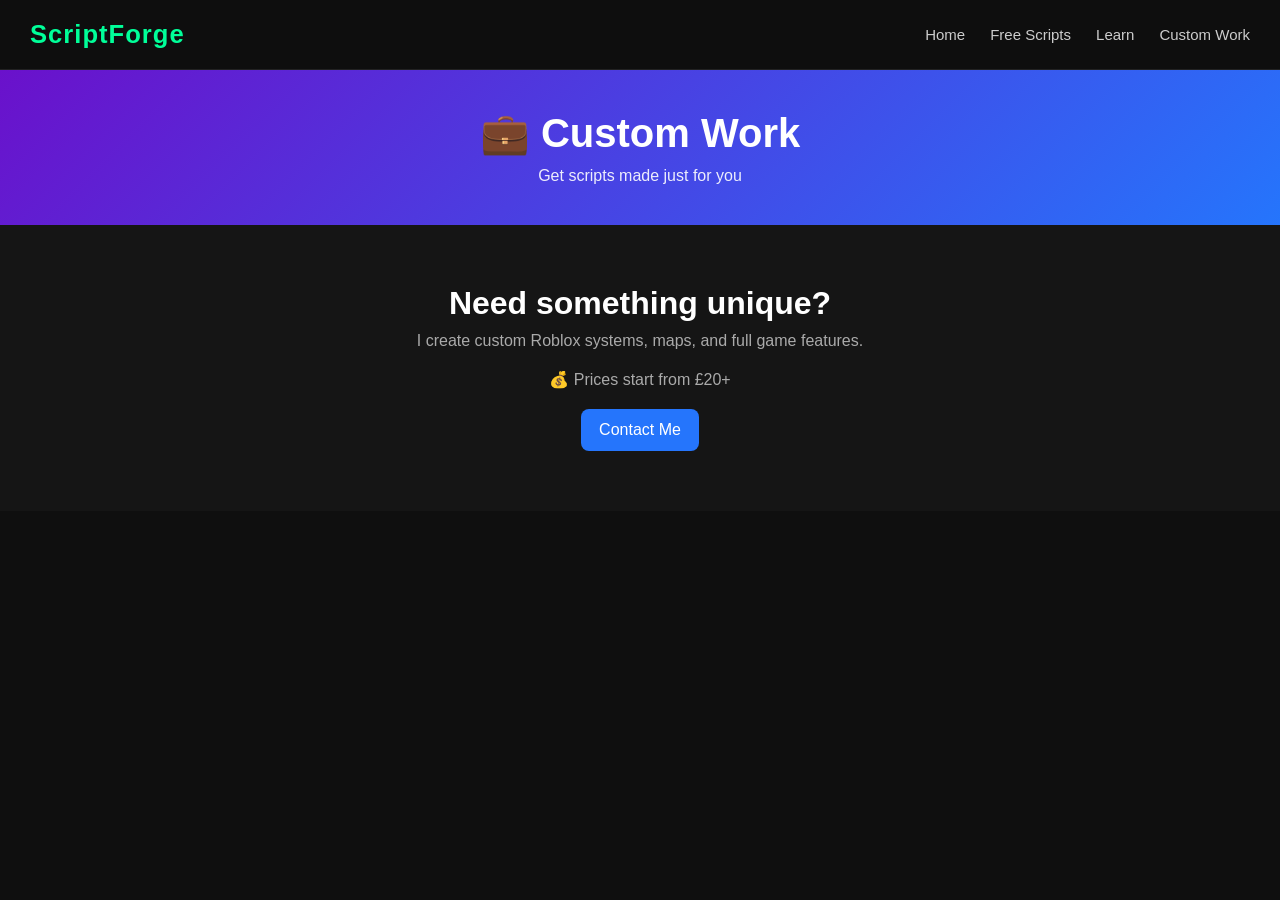
<file: custom.html>
<!DOCTYPE html>
<html lang="en">
<head>
  <meta charset="UTF-8">
  <title>Custom Work - ScriptForge</title>
  <link rel="stylesheet" href="style.css">
</head>

<body>

<nav class="navbar">
  <h2>ScriptForge</h2>
  <div>
    <a href="index.html">Home</a>
    <a href="free.html">Free Scripts</a>
    <a href="learn.html">Learn</a>
    <a href="custom.html">Custom Work</a>
  </div>
</nav>

<header>
  <h1>💼 Custom Work</h1>
  <p>Get scripts made just for you</p>
</header>

<section class="hero">
  <h2>Need something unique?</h2>
  <p>I create custom Roblox systems, maps, and full game features.</p>

  <p>💰 Prices start from £20+</p>

  <button>Contact Me</button>
</section>

</body>
</html>
</file>
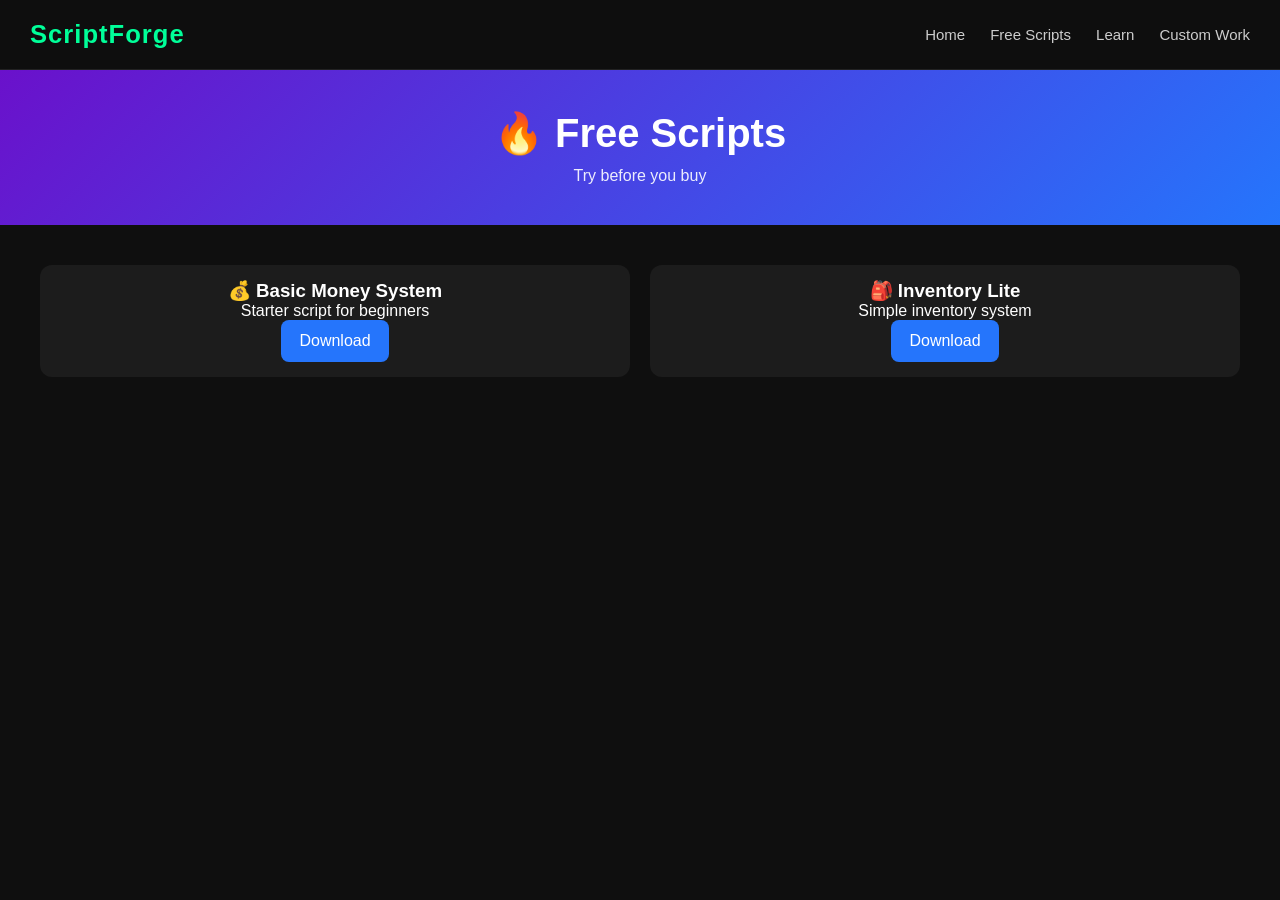
<file: free.html>
<!DOCTYPE html>
<html lang="en">
<head>
  <meta charset="UTF-8">
  <title>Free Scripts - ScriptForge</title>
  <link rel="stylesheet" href="style.css">
</head>

<body>

<nav class="navbar">
  <h2>ScriptForge</h2>
  <div>
    <a href="index.html">Home</a>
    <a href="free.html">Free Scripts</a>
    <a href="learn.html">Learn</a>
    <a href="custom.html">Custom Work</a>
  </div>
</nav>

<header>
  <h1>🔥 Free Scripts</h1>
  <p>Try before you buy</p>
</header>

<section class="products">

  <div class="card">
    <h3>💰 Basic Money System</h3>
    <p>Starter script for beginners</p>
    <button>Download</button>
  </div>

  <div class="card">
    <h3>🎒 Inventory Lite</h3>
    <p>Simple inventory system</p>
    <button>Download</button>
  </div>

</section>

</body>
</html>
</file>
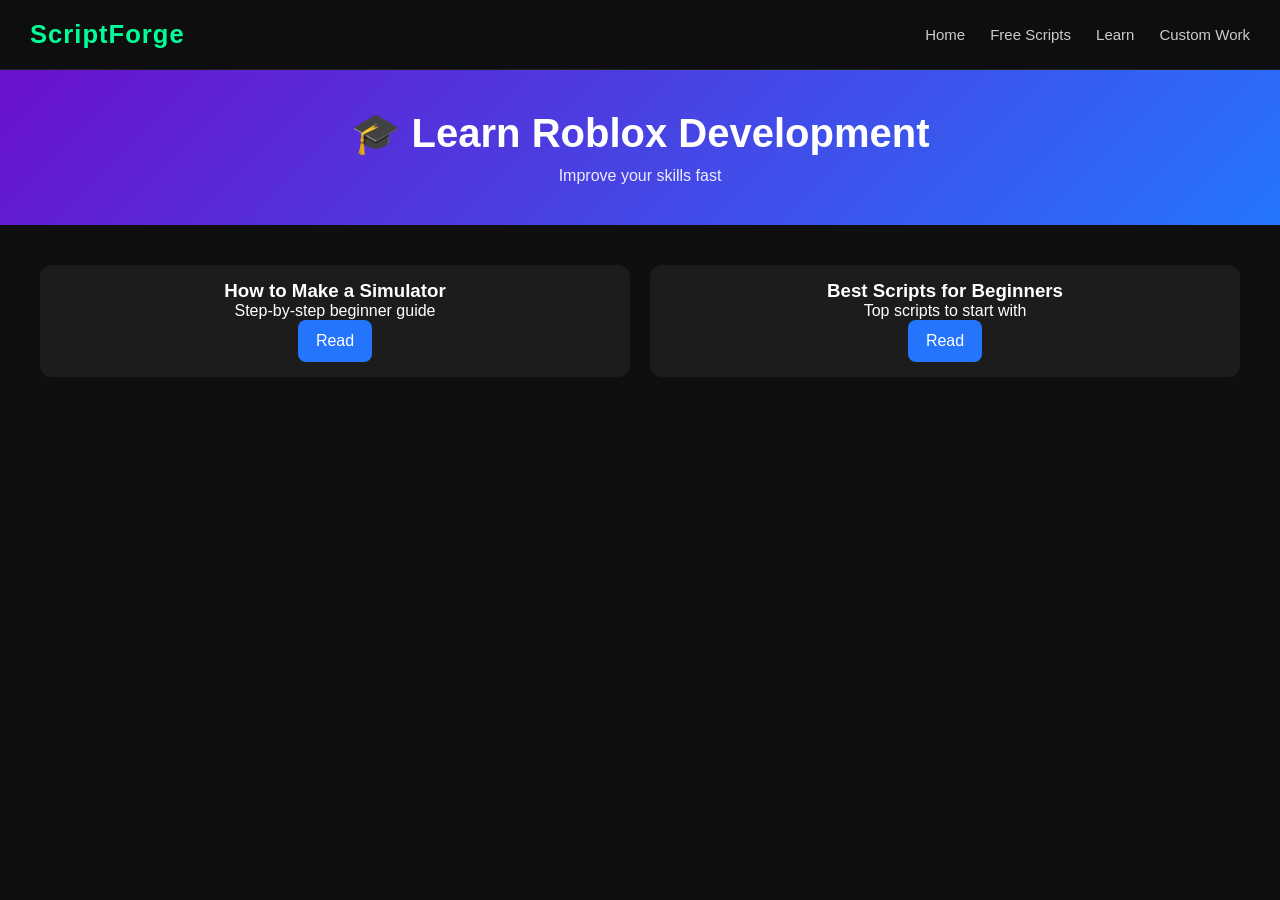
<file: learn.html>
<!DOCTYPE html>
<html lang="en">
<head>
  <meta charset="UTF-8">
  <title>Learn - ScriptForge</title>
  <link rel="stylesheet" href="style.css">
</head>

<body>

<nav class="navbar">
  <h2>ScriptForge</h2>
  <div>
    <a href="index.html">Home</a>
    <a href="free.html">Free Scripts</a>
    <a href="learn.html">Learn</a>
    <a href="custom.html">Custom Work</a>
  </div>
</nav>

<header>
  <h1>🎓 Learn Roblox Development</h1>
  <p>Improve your skills fast</p>
</header>

<section class="products">

  <div class="card">
    <h3>How to Make a Simulator</h3>
    <p>Step-by-step beginner guide</p>
    <button>Read</button>
  </div>

  <div class="card">
    <h3>Best Scripts for Beginners</h3>
    <p>Top scripts to start with</p>
    <button>Read</button>
  </div>

</section>

</body>
</html>
</file>
<file: style.css>
/* RESET */
* {
  margin: 0;
  padding: 0;
  box-sizing: border-box;
  font-family: Arial, sans-serif;
}

body {
  background: #0f0f0f;
  color: white;
  text-align: center;
}

/* NAVBAR */
.navbar {
  display: flex;
  justify-content: space-between;
  align-items: center;
  background: rgba(15, 15, 15, 0.95);
  backdrop-filter: blur(10px);
  padding: 20px 30px;
  border-bottom: 1px solid #222;
  position: sticky;
  top: 0;
  z-index: 1000;
}

.navbar h2 {
  font-size: 1.6rem;
  color: #00ff99;
  letter-spacing: 1px;
}

.navbar div {
  display: flex;
  gap: 25px;
}

.navbar a {
  color: #ccc;
  text-decoration: none;
  font-size: 15px;
  transition: 0.3s;
  position: relative;
}

.navbar a::after {
  content: "";
  position: absolute;
  width: 0%;
  height: 2px;
  background: #00ff99;
  left: 0;
  bottom: -5px;
  transition: 0.3s;
}

.navbar a:hover {
  color: white;
}

.navbar a:hover::after {
  width: 100%;
}

/* HEADER */
header {
  background: linear-gradient(135deg, #6a11cb, #2575fc);
  padding: 40px 20px;
}

header h1 {
  font-size: 2.5rem;
}

header p {
  opacity: 0.9;
  margin-top: 10px;
}

/* HERO */
.hero {
  padding: 60px 20px;
  background: #151515;
}

.hero h2 {
  font-size: 2rem;
  margin-bottom: 10px;
}

.hero p {
  color: #aaa;
  margin-bottom: 20px;
}

/* BUTTON */
button {
  background: #2575fc;
  border: none;
  padding: 12px 18px;
  color: white;
  border-radius: 8px;
  cursor: pointer;
  transition: 0.3s;
  font-size: 1rem;
}

button:hover {
  transform: scale(1.05);
  background: #6a11cb;
}

/* TRUST */
.trust {
  background: #111;
  padding: 15px;
  font-size: 0.9rem;
  color: #aaa;
}

/* PRODUCTS GRID */
.products {
  display: grid;
  grid-template-columns: repeat(auto-fit, minmax(240px, 1fr));
  gap: 20px;
  padding: 40px;
}

/* CARD */
.card {
  background: #1c1c1c;
  padding: 15px;
  border-radius: 12px;
  transition: 0.3s;
  position: relative;
}

.card:hover {
  transform: translateY(-5px);
  box-shadow: 0 10px 25px rgba(0,0,0,0.5);
}

.card img {
  width: 100%;
  height: 160px;
  object-fit: cover;
  border-radius: 10px;
  margin-bottom: 10px;
}

.price {
  color: #00ff99;
  font-size: 1.2rem;
  margin: 10px 0;
}

/* FEATURED */
.featured {
  border: 2px solid #00ff99;
  box-shadow: 0 0 15px rgba(0,255,153,0.2);
}

/* BADGE */
.badge {
  background: #00ff99;
  color: black;
  padding: 4px 8px;
  border-radius: 5px;
  font-size: 0.8rem;
  position: absolute;
  top: 10px;
  right: 10px;
}

/* WHY */
.why {
  padding: 40px 20px;
  background: #151515;
}

/* FOOTER */
footer {
  padding: 20px;
  background: #111;
  color: #777;
  margin-top: 20px;
}

/* BUNDLE */
.bundle {
  background: linear-gradient(135deg, #6a11cb, #2575fc);
  padding: 40px 20px;
  margin-top: 30px;
}

/* SALES POPUP */
.sales-popup {
  position: fixed;
  bottom: 20px;
  left: 20px;
  background: #1c1c1c;
  border: 1px solid #00ff99;
  padding: 12px 18px;
  border-radius: 10px;
  font-size: 14px;
  color: white;
  opacity: 0;
  transform: translateY(20px);
  transition: 0.4s;
  z-index: 999;
  box-shadow: 0 0 15px rgba(0,255,153,0.2);
}

.sales-popup.show {
  opacity: 1;
  transform: translateY(0);
}

/* EMAIL MODAL */
.modal {
  position: fixed;
  top: 0;
  left: 0;
  width: 100%;
  height: 100%;
  background: rgba(0,0,0,0.8);
  display: flex;
  justify-content: center;
  align-items: center;
  z-index: 2000;
}

.hidden {
  display: none;
}

.modal-box {
  background: #1c1c1c;
  padding: 25px;
  border-radius: 12px;
  width: 300px;
}

.modal-box input {
  width: 100%;
  padding: 10px;
  margin: 10px 0;
  border-radius: 6px;
  border: none;
}

.small {
  font-size: 12px;
  color: #aaa;
  margin-top: 10px;
}

/* MOBILE */
@media (max-width: 600px) {
  header h1 {
    font-size: 1.8rem;
  }

  .hero h2 {
    font-size: 1.5rem;
  }

  .navbar {
    flex-direction: column;
    gap: 10px;
  }
}
}
</file>
